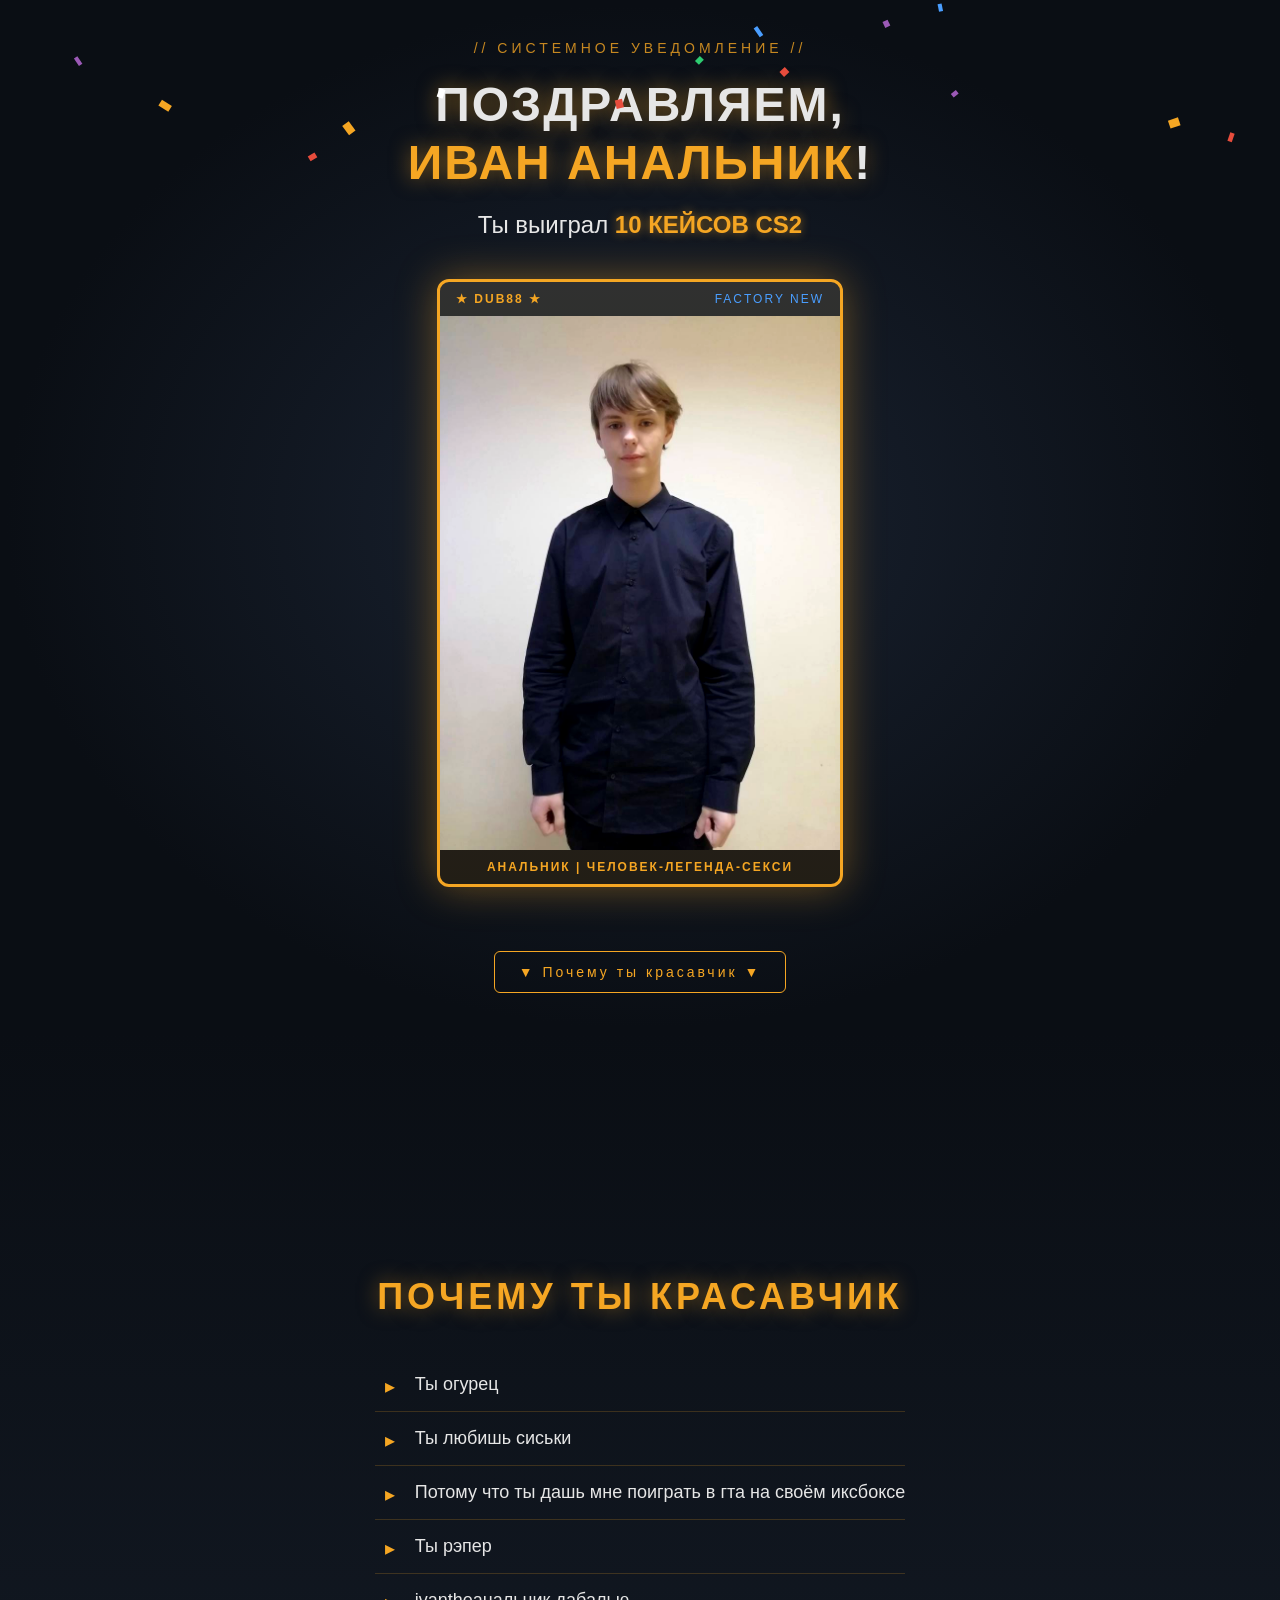
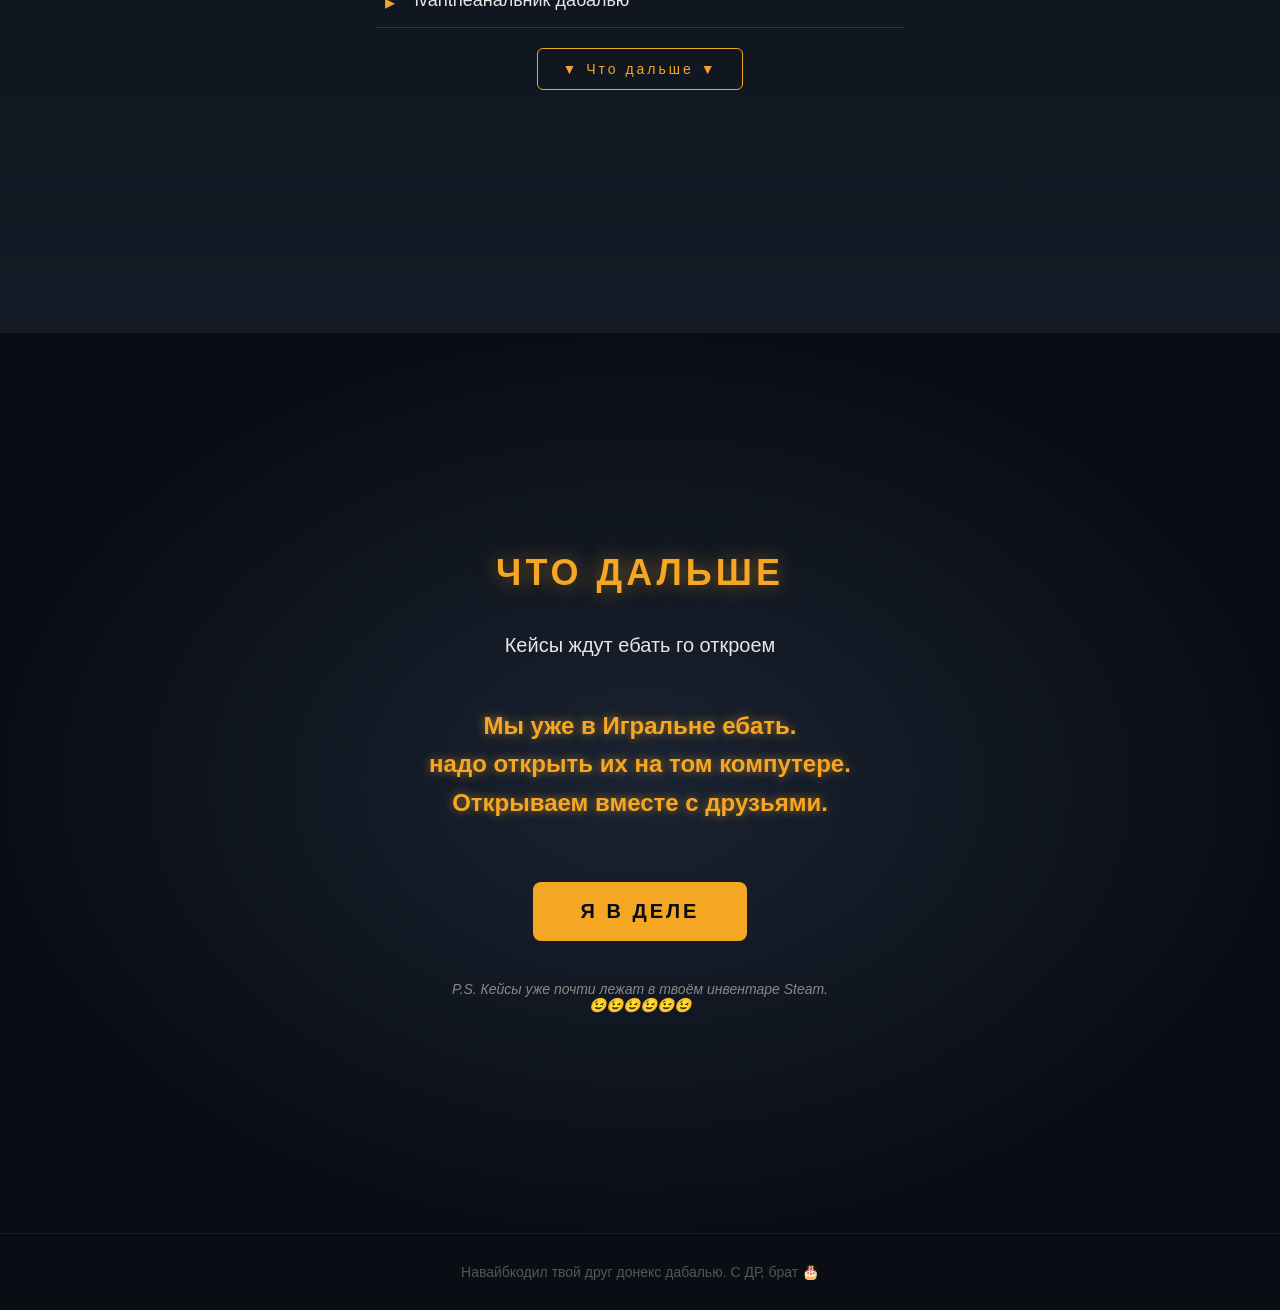
<file: index.html>
<!DOCTYPE html>
<html lang="ru">
<head>
  <meta charset="UTF-8">
  <meta name="viewport" content="width=device-width, initial-scale=1.0">
  <title>ПОЗДРАВЛЯЕМ! Ты выиграл 10 кейсов</title>
  <link rel="stylesheet" href="style.css">
</head>
<body>

  <!-- Конфетти-канвас -->
  <canvas id="confetti"></canvas>

  <!-- Экран 1: Победитель -->
  <section class="hero">
    <div class="hero-content">
      <p class="pre-title">// СИСТЕМНОЕ УВЕДОМЛЕНИЕ //</p>
      <h1>ПОЗДРАВЛЯЕМ,<br><span class="name">ИВАН АНАЛЬНИК</span>!</h1>
      <p class="win-text">Ты выиграл <span class="gold">10 КЕЙСОВ CS2</span></p>

      <!-- Фотка с рамкой скина -->
      <div class="photo-frame">
        <div class="frame-top">
          <span class="rarity">★ dub88 ★</span>
          <span class="condition">Factory New</span>
        </div>
        <img src="photo.jpg" alt="Красавчик" class="photo">
        <div class="frame-bottom">
          <span class="skin-name">анальник | Человек-Легенда-секси</span>
        </div>
      </div>

      <a href="#why" class="scroll-btn">▼ Почему ты красавчик ▼</a>
    </div>
  </section>

  <!-- Экран 2: Почему красавчик -->
  <section class="why" id="why">
    <h2>ПОЧЕМУ ТЫ КРАСАВЧИК</h2>
    <ul class="compliments">
      <li>Ты огурец </li>
      <li>Ты любишь сиськи </li>
      <li>Потому что ты дашь мне поиграть в гта на своём иксбоксе </li>
      <li>Ты рэпер </li>
      <li>ivantheанальник дабалью</li>
    </ul>
    <a href="#next" class="scroll-btn">▼ Что дальше ▼</a>
  </section>

  <!-- Экран 3: Что дальше -->
  <section class="next" id="next">
    <h2>ЧТО ДАЛЬШЕ</h2>
    <p class="next-text">
      Кейсы ждут ебать го откроем 
    </p>
    <p class="next-text gold">
      Мы уже в <strong>Игральне ебать</strong>.<br>
      надо открыть их на том компутере.<br>
      Открываем вместе с друзьями.
    </p>
    <button class="cta" onclick="alert('ДААБАААЛЬЮЮЮЮЮ 😉')">
      Я В ДЕЛЕ
    </button>
    <p class="ps">P.S. Кейсы уже почти лежат в твоём инвентаре Steam.<br>😉😉😉😉😉😉</p>
  </section>

  <!-- Футер -->
  <footer>
    <p>Навайбкодил твой друг донекс дабалью. С ДР, брат 🎂</p>
  </footer>
  
  <script>
    // Принудительный скролл наверх при загрузке страницы (для телефонов)
    window.addEventListener('load', function() {
      window.scrollTo(0, 0);
    });
  </script>
  
  <script src="confetti.js"></script>
</body>
</html>
</file>
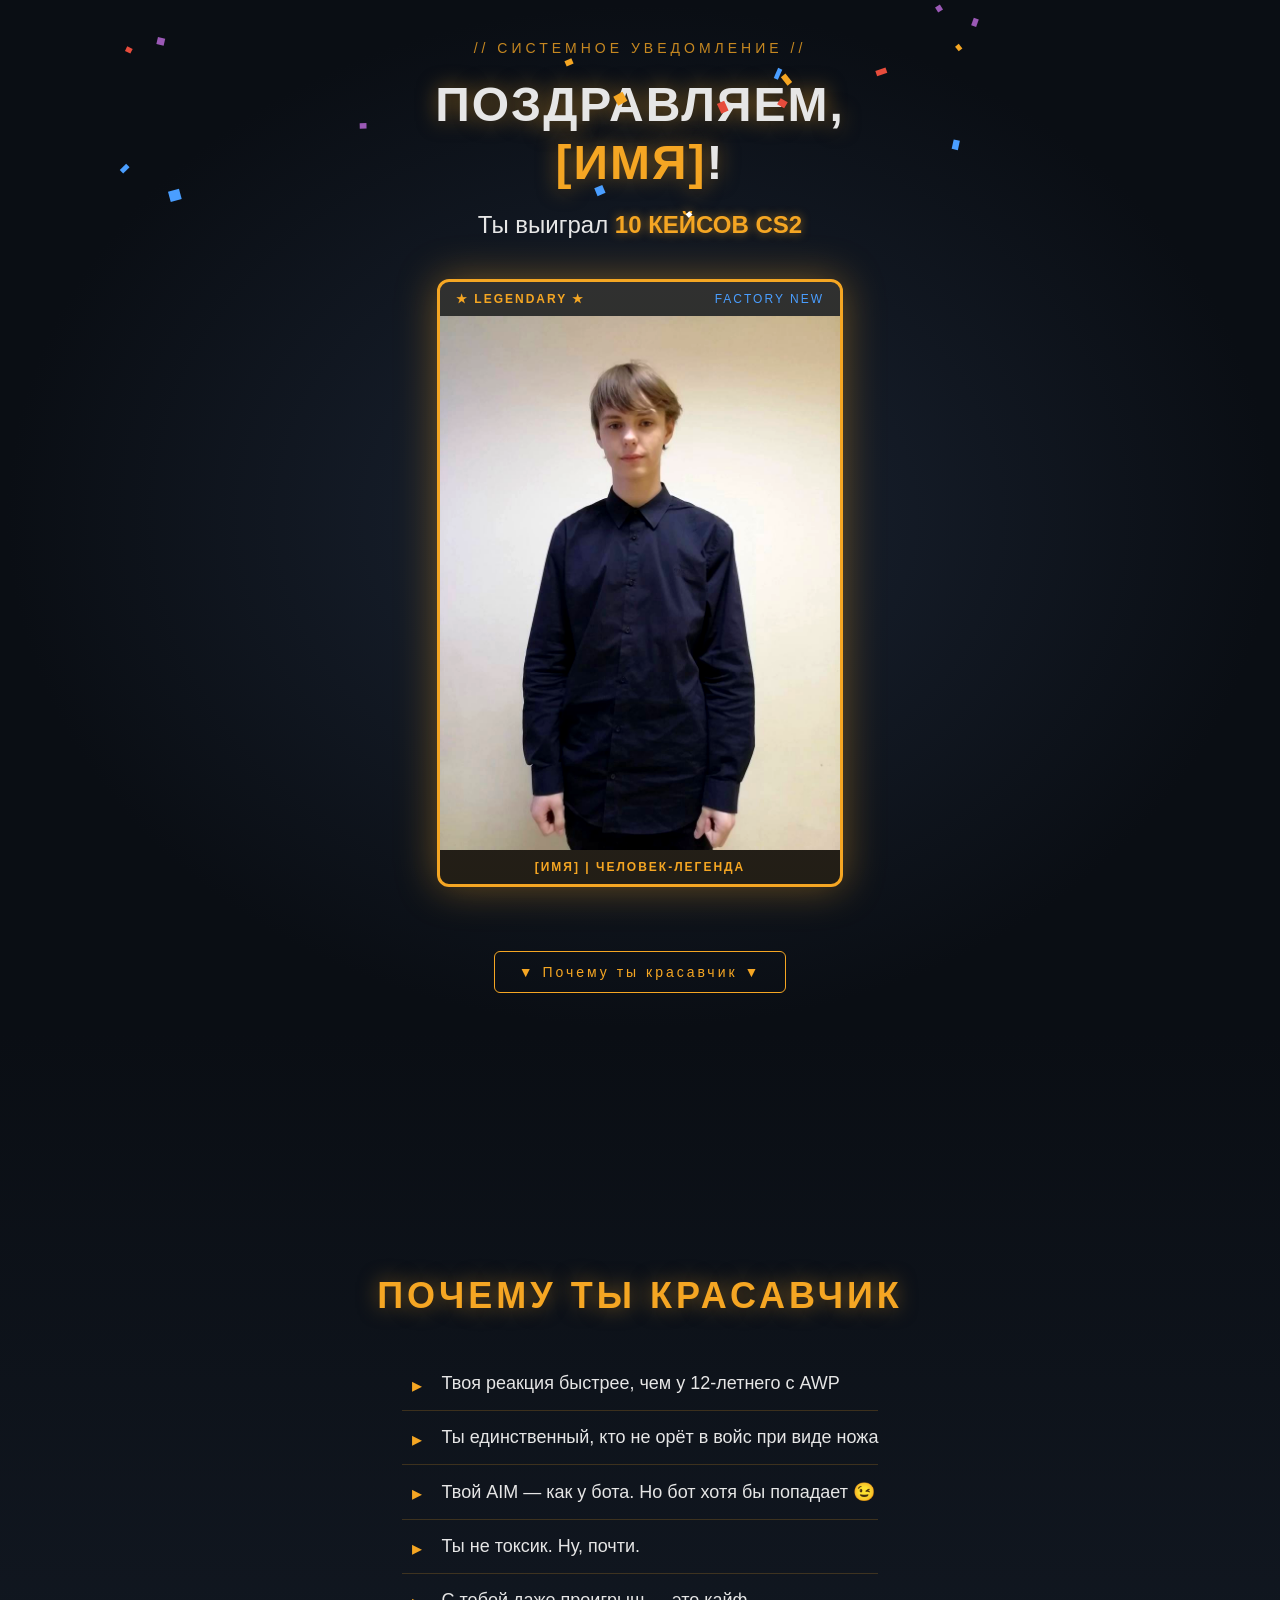
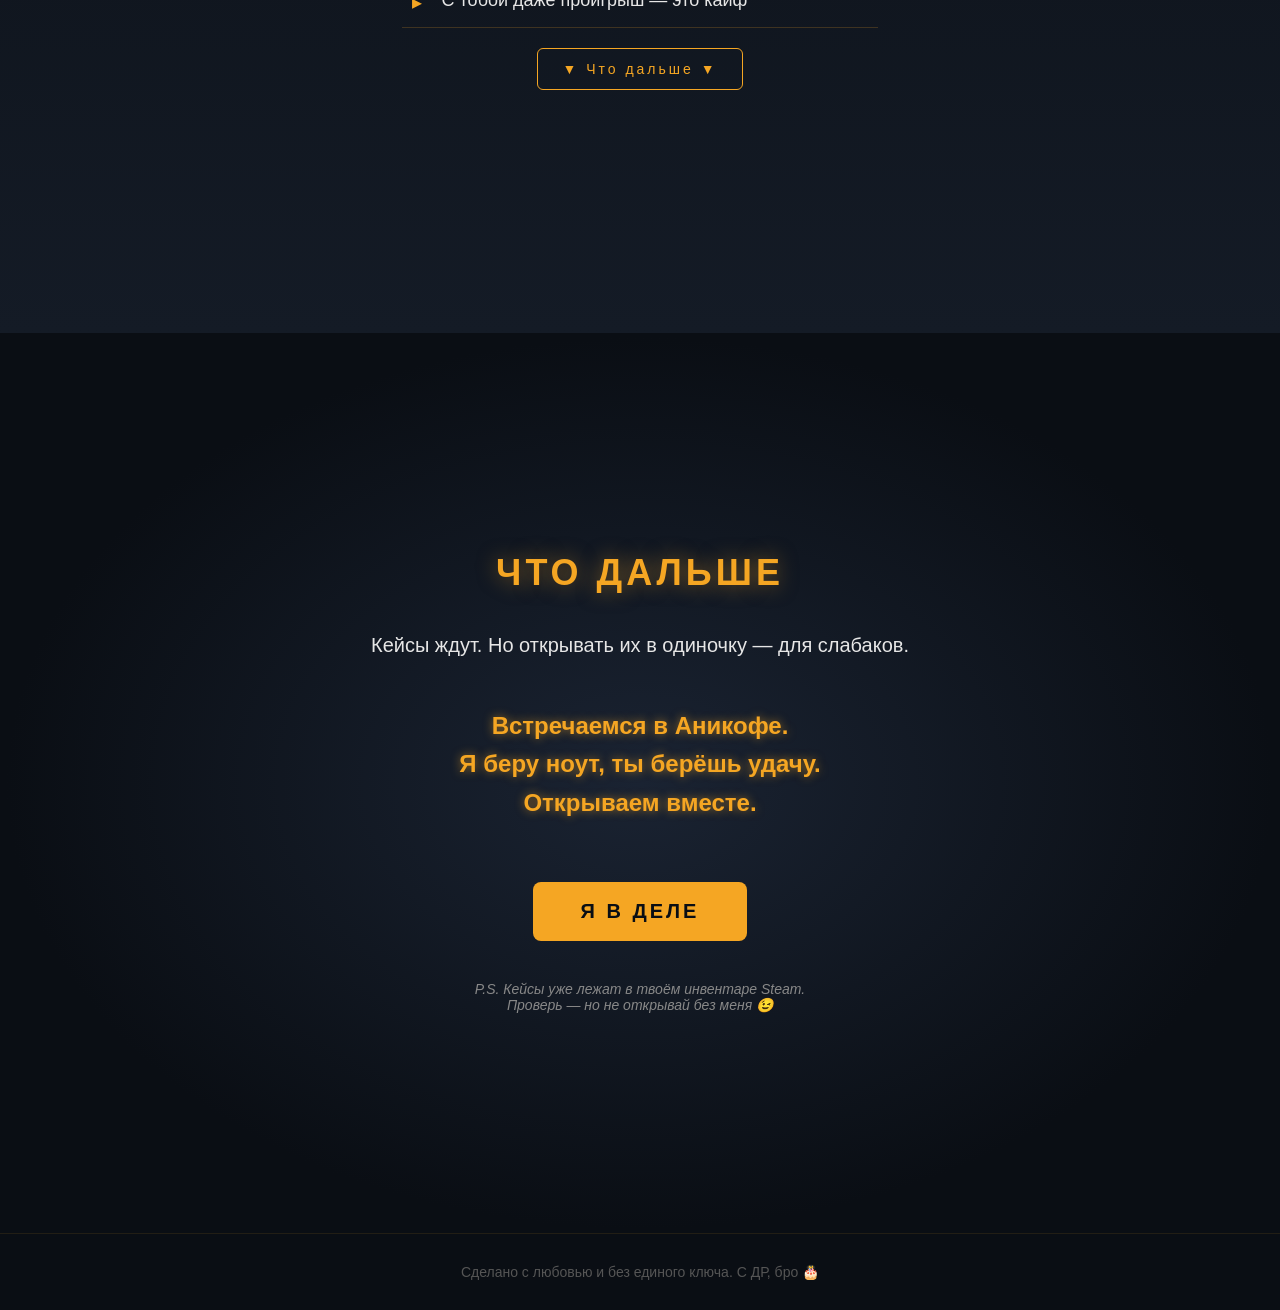
<file: deepseek_html_20261122_b1aa6f.html>
<!DOCTYPE html>
<html lang="ru">
<head>
  <meta charset="UTF-8">
  <meta name="viewport" content="width=device-width, initial-scale=1.0">
  <title>ПОЗДРАВЛЯЕМ! Ты выиграл 10 кейсов</title>
  <link rel="stylesheet" href="style.css">
</head>
<body>

  <!-- Конфетти-канвас -->
  <canvas id="confetti"></canvas>

  <!-- Экран 1: Победитель -->
  <section class="hero">
    <div class="hero-content">
      <p class="pre-title">// СИСТЕМНОЕ УВЕДОМЛЕНИЕ //</p>
      <h1>ПОЗДРАВЛЯЕМ,<br><span class="name">[ИМЯ]</span>!</h1>
      <p class="win-text">Ты выиграл <span class="gold">10 КЕЙСОВ CS2</span></p>

      <!-- Фотка с рамкой скина -->
      <div class="photo-frame">
        <div class="frame-top">
          <span class="rarity">★ LEGENDARY ★</span>
          <span class="condition">Factory New</span>
        </div>
        <img src="photo.jpg" alt="Красавчик" class="photo">
        <div class="frame-bottom">
          <span class="skin-name">[ИМЯ] | Человек-Легенда</span>
        </div>
      </div>

      <a href="#why" class="scroll-btn">▼ Почему ты красавчик ▼</a>
    </div>
  </section>

  <!-- Экран 2: Почему красавчик -->
  <section class="why" id="why">
    <h2>ПОЧЕМУ ТЫ КРАСАВЧИК</h2>
    <ul class="compliments">
      <li>Твоя реакция быстрее, чем у 12-летнего с AWP</li>
      <li>Ты единственный, кто не орёт в войс при виде ножа</li>
      <li>Твой AIM — как у бота. Но бот хотя бы попадает 😉</li>
      <li>Ты не токсик. Ну, почти.</li>
      <li>С тобой даже проигрыш — это кайф</li>
    </ul>
    <a href="#next" class="scroll-btn">▼ Что дальше ▼</a>
  </section>

  <!-- Экран 3: Что дальше -->
  <section class="next" id="next">
    <h2>ЧТО ДАЛЬШЕ</h2>
    <p class="next-text">
      Кейсы ждут. Но открывать их в одиночку — для слабаков.
    </p>
    <p class="next-text gold">
      Встречаемся в <strong>Аникофе</strong>.<br>
      Я беру ноут, ты берёшь удачу.<br>
      Открываем вместе.
    </p>
    <button class="cta" onclick="alert('Красавчик. Жди меня. Кейсы уже в инвентаре 😉')">
      Я В ДЕЛЕ
    </button>
    <p class="ps">P.S. Кейсы уже лежат в твоём инвентаре Steam.<br>Проверь — но не открывай без меня 😉</p>
  </section>

  <!-- Футер -->
  <footer>
    <p>Сделано с любовью и без единого ключа. С ДР, бро 🎂</p>
  </footer>

  <script src="confetti.js"></script>
</body>
</html>
</file>
<file: style.css>
* {
  margin: 0;
  padding: 0;
  box-sizing: border-box;
}

body {
  font-family: 'Segoe UI', 'Arial', sans-serif;
  background: #0a0e14;
  color: #e6e6e6;
  overflow-x: hidden;
}

/* ===== КОНФЕТТИ ===== */
#confetti {
  position: fixed;
  top: 0;
  left: 0;
  width: 100%;
  height: 100%;
  pointer-events: none;
  z-index: 9999;
}

/* ===== HERO ===== */
.hero {
  min-height: 100vh;
  display: flex;
  align-items: center;
  justify-content: center;
  text-align: center;
  padding: 40px 20px;
  background: radial-gradient(ellipse at center, #1a2332 0%, #0a0e14 70%);
}

.hero-content {
  max-width: 700px;
}

.pre-title {
  color: #f5a623;
  font-size: 14px;
  letter-spacing: 4px;
  margin-bottom: 20px;
  opacity: 0.8;
  animation: blink 2s infinite;
}

@keyframes blink {
  0%, 100% { opacity: 0.8; }
  50% { opacity: 0.3; }
}

h1 {
  font-size: 48px;
  line-height: 1.2;
  margin-bottom: 20px;
  text-transform: uppercase;
  letter-spacing: 2px;
  text-shadow: 0 0 20px rgba(245, 166, 35, 0.5);
}

.name {
  color: #f5a623;
}

.win-text {
  font-size: 24px;
  margin-bottom: 40px;
}

.gold {
  color: #f5a623;
  font-weight: bold;
  text-shadow: 0 0 10px rgba(245, 166, 35, 0.6);
}

/* ===== РАМКА СКИНА ===== */
.photo-frame {
  display: inline-block;
  border: 3px solid #f5a623;
  border-radius: 12px;
  padding: 0;
  background: linear-gradient(180deg, #1a2332 0%, #0a0e14 100%);
  box-shadow: 0 0 40px rgba(245, 166, 35, 0.4);
  margin-bottom: 40px;
  overflow: hidden;
  animation: float 3s ease-in-out infinite;
}

@keyframes float {
  0%, 100% { transform: translateY(0); }
  50% { transform: translateY(-10px); }
}

.frame-top, .frame-bottom {
  display: flex;
  justify-content: space-between;
  padding: 10px 16px;
  font-size: 12px;
  letter-spacing: 2px;
  text-transform: uppercase;
  background: rgba(245, 166, 35, 0.1);
}

.rarity {
  color: #f5a623;
  font-weight: bold;
}

.condition {
  color: #4a9eff;
}

.photo {
  display: block;
  width: 100%;
  max-width: 400px;
  height: auto;
  filter: contrast(1.1) saturate(1.2);
}

.skin-name {
  color: #f5a623;
  font-weight: bold;
  width: 100%;
  text-align: center;
}

/* ===== КНОПКИ ===== */
.scroll-btn {
  display: inline-block;
  color: #f5a623;
  text-decoration: none;
  font-size: 14px;
  letter-spacing: 3px;
  padding: 12px 24px;
  border: 1px solid #f5a623;
  border-radius: 6px;
  transition: all 0.3s;
  margin-top: 20px;
}

.scroll-btn:hover {
  background: #f5a623;
  color: #0a0e14;
  box-shadow: 0 0 30px rgba(245, 166, 35, 0.6);
}

.cta {
  display: inline-block;
  background: #f5a623;
  color: #0a0e14;
  border: none;
  padding: 18px 48px;
  font-size: 20px;
  font-weight: bold;
  letter-spacing: 3px;
  border-radius: 8px;
  cursor: pointer;
  transition: all 0.3s;
  margin-top: 30px;
  text-transform: uppercase;
}

.cta:hover {
  transform: scale(1.05);
  box-shadow: 0 0 40px rgba(245, 166, 35, 0.8);
}

/* ===== СЕКЦИИ ===== */
section {
  min-height: 100vh;
  display: flex;
  flex-direction: column;
  align-items: center;
  justify-content: center;
  padding: 60px 20px;
  text-align: center;
}

h2 {
  font-size: 36px;
  color: #f5a623;
  margin-bottom: 40px;
  letter-spacing: 4px;
  text-transform: uppercase;
  text-shadow: 0 0 20px rgba(245, 166, 35, 0.5);
}

/* ===== WHY ===== */
.why {
  background: linear-gradient(180deg, #0a0e14 0%, #141b26 100%);
}

.compliments {
  list-style: none;
  max-width: 600px;
  text-align: left;
}

.compliments li {
  padding: 16px 0 16px 40px;
  position: relative;
  font-size: 18px;
  border-bottom: 1px solid rgba(245, 166, 35, 0.2);
  transition: all 0.3s;
}

.compliments li::before {
  content: '▸';
  position: absolute;
  left: 10px;
  color: #f5a623;
  font-size: 20px;
}

.compliments li:hover {
  padding-left: 50px;
  color: #f5a623;
}

/* ===== NEXT ===== */
.next {
  background: radial-gradient(ellipse at center, #1a2332 0%, #0a0e14 70%);
}

.next-text {
  font-size: 20px;
  margin-bottom: 20px;
  max-width: 600px;
}

.next-text.gold {
  font-size: 24px;
  line-height: 1.6;
  margin: 30px 0;
}

.ps {
  margin-top: 40px;
  font-size: 14px;
  color: #888;
  font-style: italic;
}

/* ===== FOOTER ===== */
footer {
  text-align: center;
  padding: 30px;
  color: #555;
  font-size: 14px;
  border-top: 1px solid rgba(245, 166, 35, 0.1);
}

/* ===== МОБИЛКА ===== */
@media (max-width: 600px) {
  h1 { font-size: 32px; }
  h2 { font-size: 26px; }
  .win-text { font-size: 18px; }
  .photo { max-width: 300px; }
  .next-text.gold { font-size: 18px; }
  .cta { font-size: 16px; padding: 14px 32px; }
}
</file>
